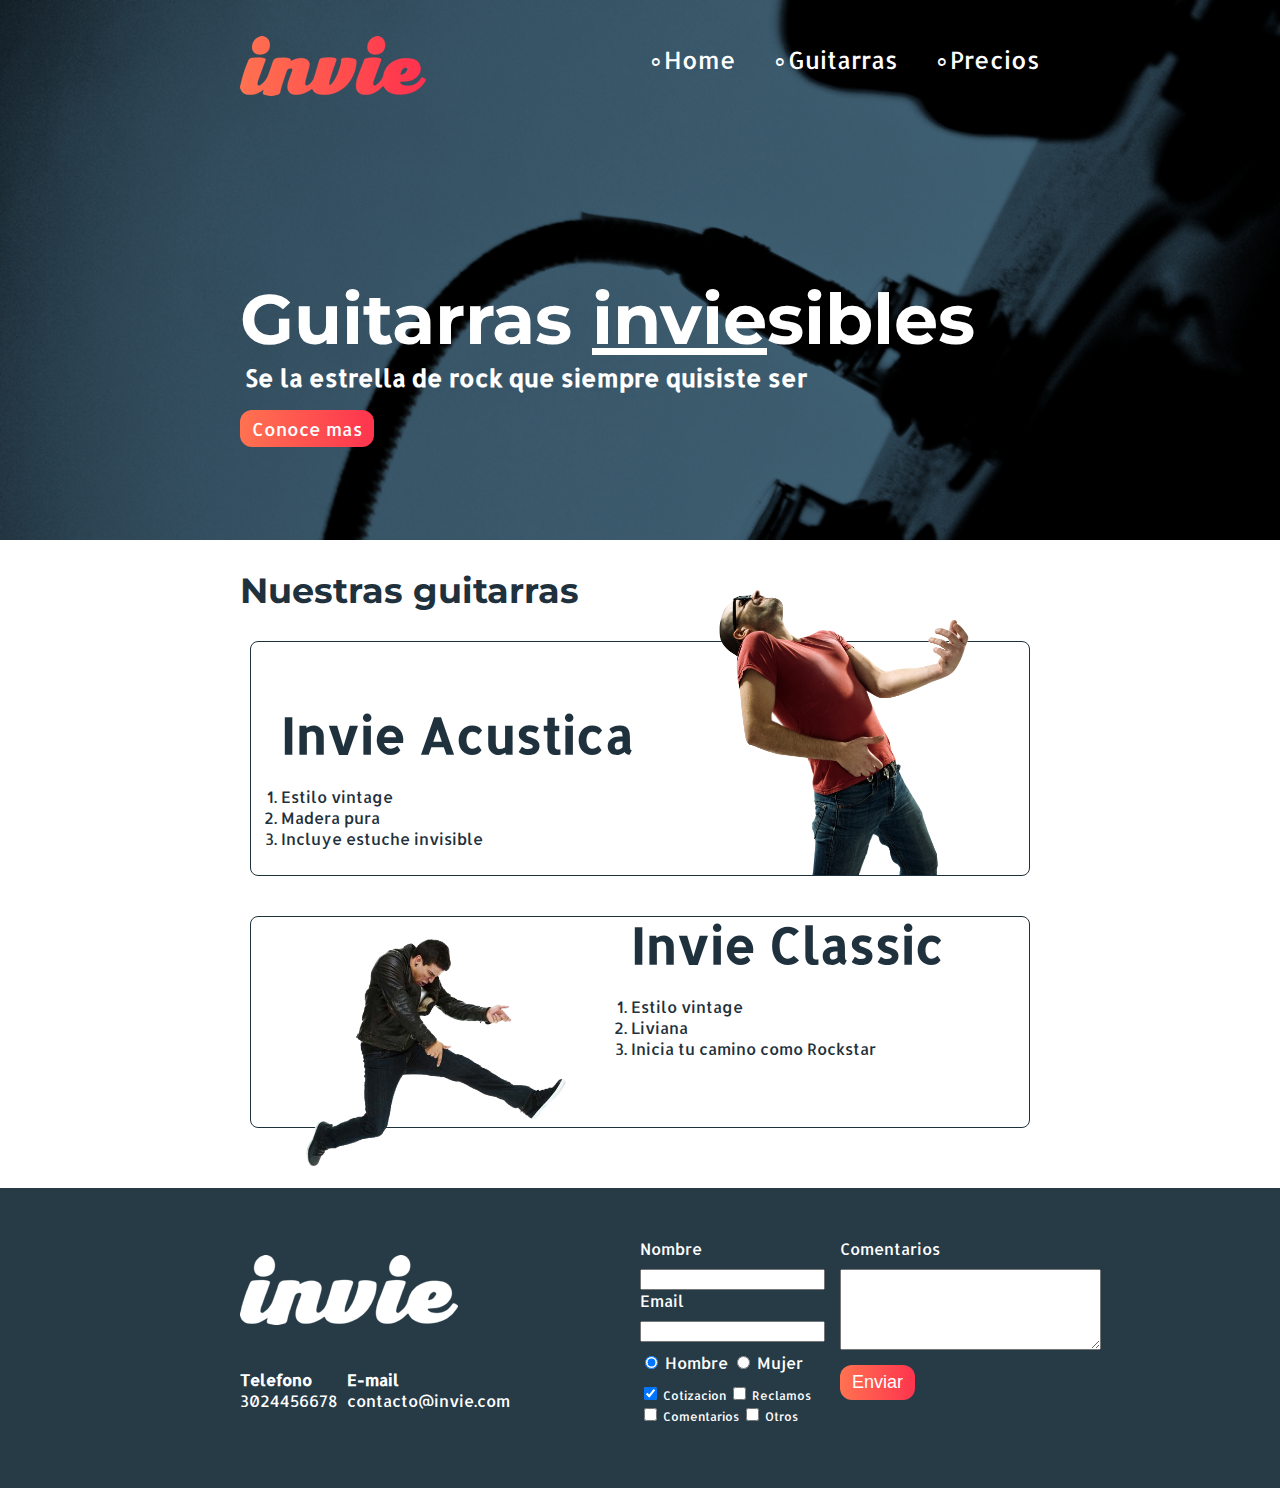
<file: index.html>
<!DOCTYPE html>
<html>
  <head>
    <meta charset="utf-8">
    <link rel="stylesheet" href="css/invie.css">
    <link rel="stylesheet" href="https://fonts.googleapis.com/css?family=Allerta|Montserrat:400,600" >
    <title>Invie - tus mejores guitarras!!</title>
  </head>
  <body>
    <section id="portada" class="portada background"> <!-- portada -->
    <header id="header" class="header contenedor"> <!--header-->
      <figure class="logotipo"> <!--logotipo-->
        <img src="images/invie.png" width="186" height="60" alt="Invie logotipo" />
      </figure>
      <nav class="menu"> <!--menu-->
        <ul>
          <li><a href="index.html">Home</a></li>
          <li><a href="#guitarras">Guitarras</a></li>
          <li><a href="precios.html">Precios</a></li>
        </ul>
      </nav>
    </header>
      <div class="contenedor">
        <h1 class="titulo">Guitarras <span>invie</span>sibles</h1> <!-- titulo -->
        <h3 class="title-a">Se la estrella de rock que siempre quisiste ser</h3> <!-- resumen -->
        <a class="button" href="#guitarras" >Conoce mas</a> <!-- boton -->
      </div>
    </section>
    <section id="guitarras" class="guitarras contenedor"> <!-- guitarras -->
      <h2>Nuestras guitarras</h2> <!-- titulo -->
      <article class="guitarra"> <!-- guitarra 1 -->
        <img class="derecha" src="images/invie-acustica.png" alt="Guitarra Invie Acustica" width="350" />
        <div class="contenedor-guitarra-a">
          <h3 class="title-b">Invie Acustica</h3>
          <ol>
            <li>Estilo vintage</li>
            <li>Madera pura</li>
            <li>Incluye estuche invisible</li>
          </ol>
        </div>
      </article>
      <article class="guitarra b"> <!-- guitarra 2 -->
        <img class="izquierda" src="images/invie-classic.png" alt="Guitarra Invie Classic" width="350" />
        <div class="contenedor-guitarra-b">
          <h3 class="title-b">Invie Classic</h3>
          <ol>
            <li>Estilo vintage</li>
            <li>Liviana</li>
            <li>Inicia tu camino como Rockstar</li>
          </ol>
        </div>
      </article>
    </section>

    <footer class="footer">
      <div class="contenedor">
        <div class="contacto">
          <img src="images/invie-white.png" alt="logotipo blanco" />
          <a href="tel:+56964904571"><strong>Telefono</strong> <span>3024456678</span></a>
          <a href="mailto:contacto@invie.com"><strong>E-mail</strong> <span>contacto@invie.com</span></a>
        </div>
        <form class="formulario">
          <div class="col1">
            <label for="nombre">Nombre</label>
            <input type="text" required id="nombre" name="nombre"/>
            <label for="email">Email</label>
            <input type="email" required id="email" name="email"/>
            <div class="sexo">
              <label for="hombre">
                <input type="radio" checked id="hombre" name="sexo" value="hombre"/> Hombre
              </label>
              <label for="mujer">
                <input type="radio" id="mujer" name="sexo" value="mujer"/> Mujer
              </label>
            </div>
            <div class="intereses">
              <label for="cotizacion">
                <input type="checkbox" checked id="cotizacion" name="intereses" value="cotizacion" /> Cotizacion
              </label>
              <label for="reclamos">
                <input type="checkbox" id="reclamos" name="intereses" value="reclamos" /> Reclamos
              </label>
              <label for="comentarios">
                <input type="checkbox" id="comentarios" name="intereses" value="comentarios" /> Comentarios
              </label>
              <label for="otros">
                <input type="checkbox" id="otros" name="intereses" value="otros" /> Otros
              </label>
            </div>
          </div>
          <div class="col2">
            <label for="comentarios">Comentarios</label>
            <textarea name="comentarios" id="comentarios" rows="5" cols="30"></textarea>
            <input type="submit" value="Enviar" class="button" />
          </div>
        </form>
      </div>
    </footer>
  </body>
</html>
</file>
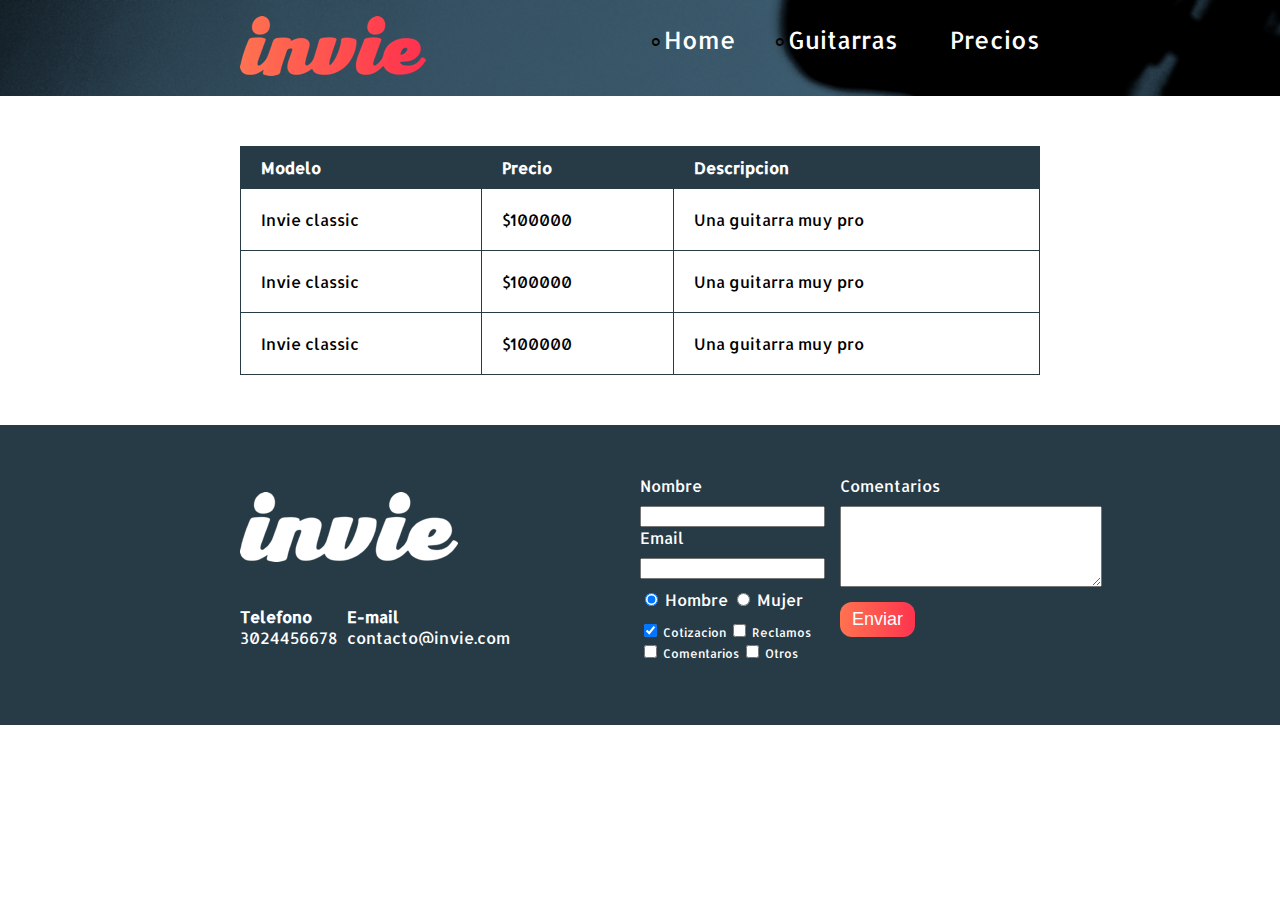
<file: precios.html>
<!DOCTYPE html>
<html>
  <head>
    <meta charset="utf-8">
    <link rel="stylesheet" href="css/invie.css">
    <link rel="stylesheet" href="https://fonts.googleapis.com/css?family=Allerta|Montserrat:400,600" >
    <title>Precios de tus mejores guitarras!!</title>
  </head>
  <body>
    <header id="header" class="header background"> <!--header-->
      <div class="contenedor">
        <figure class="logotipo"> <!--logotipo-->
          <img src="images/invie.png" width="186" height="60" alt="Invie logotipo" />
        </figure>
        <nav class="menu"> <!--menu-->
          <ul>
            <li><a href="index.html">Home</a></li>
            <li><a href="index.html#guitarras">Guitarras</a></li>
            <li><a href="precios.html">Precios</a></li>
          </ul>
        </nav>
      </div>
    </header>
    <section class="tabla">
      <div class="contenedor">
        <table>
          <thead>
            <tr>
              <th>Modelo</th>
              <th>Precio</th>
              <th>Descripcion</th>
            </tr>
          </thead>
          <tbody>
            <tr>
              <td>Invie classic</td>
              <td>$100000</td>
              <td>Una guitarra muy pro</td>
            </tr>
            <tr>
              <td>Invie classic</td>
              <td>$100000</td>
              <td>Una guitarra muy pro</td>
            </tr>
            <tr>
              <td>Invie classic</td>
              <td>$100000</td>
              <td>Una guitarra muy pro</td>
            </tr>
          </tbody>
        </table>
      </div>
    </section>
    <footer class="footer">
      <div class="contenedor">
        <div class="contacto">
          <img src="images/invie-white.png" alt="logotipo blanco" />
          <a href="tel:+56964904571"><strong>Telefono</strong> <span>3024456678</span></a>
          <a href="mailto:contacto@invie.com"><strong>E-mail</strong> <span>contacto@invie.com</span></a>
        </div>
        <form class="formulario">
          <div class="col1">
            <label for="nombre">Nombre</label>
            <input type="text" required id="nombre" name="nombre"/>
            <label for="email">Email</label>
            <input type="email" required id="email" name="email"/>
            <div class="sexo">
              <label for="hombre">
                <input type="radio" checked id="hombre" name="sexo" value="hombre"/> Hombre
              </label>
              <label for="mujer">
                <input type="radio" id="mujer" name="sexo" value="mujer"/> Mujer
              </label>
            </div>
            <div class="intereses">
              <label for="cotizacion">
                <input type="checkbox" checked id="cotizacion" name="intereses" value="cotizacion" /> Cotizacion
              </label>
              <label for="reclamos">
                <input type="checkbox" id="reclamos" name="intereses" value="reclamos" /> Reclamos
              </label>
              <label for="comentarios">
                <input type="checkbox" id="comentarios" name="intereses" value="comentarios" /> Comentarios
              </label>
              <label for="otros">
                <input type="checkbox" id="otros" name="intereses" value="otros" /> Otros
              </label>
            </div>
          </div>
          <div class="col2">
            <label for="comentarios">Comentarios</label>
            <textarea name="comentarios" id="comentarios" rows="5" cols="30"></textarea>
            <input type="submit" value="Enviar" class="button" />
          </div>
        </form>
      </div>
    </footer>
  </body>
</html>
</file>
<file: css/invie.css>
/*font-family: 'Montserrat', sans-serif;*/
/*font-family: 'Montserrat', sans-serif;
font-family: 'Allerta', sans-serif;*/
*{
  /*width:;
  height: ;*/
  /*padding: 10px;
  margin: 10px;
  border: 2px solid red;*/
}


body{
  font-family: 'Allerta', sans-serif;
  margin: 0;
}

th{
  background: #273B47;
  color: white;
  padding: 10px 20px;
  text-align: left;
}

td{
  padding: 20px;
}

table{
  width: 100%;
}
table, td, th{
  border: 1px solid #273B47;
  border-collapse: collapse;
}

input, textarea{
  outline: 0;
}

input:focus, textarea:focus{
  background: lightgray;
}

.header{
  position: relative;
}

.logotipo{
  display: inline-block;
  margin-left: 0;
}

.menu{
  font-size: 24px;
  display: inline-block;
  position: absolute;
  right: 0;
}
.menu a{
  color: white;
  text-decoration: none;
}
.menu li{
  display: inline-block;
  margin-left: 30px;
}
.menu li:before{
  content: '∘';
  font-size: 25px;
  line-height: 20px;
}

.portada{
  color: white;
  padding: 20px;
  height: 500px;

}
.portada button{
  margin-bottom: 70px;
}

.titulo{
  font-family: 'Montserrat', sans-serif;
  font-size: 70px;
  margin-bottom: 0;
  margin-top: 160px;
}
.title-a{
  font-size: 24px;
  margin-top: 0;
  padding-left: 5px;
}
.titulo span{
  text-decoration: underline;
}

.button{
  border-radius: 12px;
  border: none;
  background: #FD324E;
  background: linear-gradient(to left, #FE344E, #FF7250);
  color: white;
  cursor: pointer;
  font-size: 18px;
  padding: 7px 12px;
  text-decoration: none;
  /* Permalink - use to edit and share this gradient: http://colorzilla.com/gradient-editor/#f3c5bd+0,e86c57+50,ea2803+51,ff6600+75,c72200+100;Red+Gloss */
  /*background: #f3c5bd; /* Old browsers */
  /*background: -moz-linear-gradient(top, #f3c5bd 0%, #e86c57 50%, #ea2803 51%, #ff6600 75%, #c72200 100%);
  background: -webkit-linear-gradient(top, #f3c5bd 0%,#e86c57 50%,#ea2803 51%,#ff6600 75%,#c72200 100%);
  background: linear-gradient(to bottom, #f3c5bd 0%,#e86c57 50%,#ea2803 51%,#ff6600 75%,#c72200 100%);
  filter: progid:DXImageTransform.Microsoft.gradient( startColorstr='#f3c5bd', endColorstr='#c72200',GradientType=0 ); */
}

.contenedor{
  width: 800px;
  margin: auto;
  position: relative;
}

.background{
  background-image: url("../images/background.png");
  background-size: cover;
}

.guitarras{
  color:#1F313C;
  margin-bottom: 60px;
}
.guitarras h2{
  font-family: 'Montserrat', sans-serif;
  font-size: 35px;
}

.guitarra{
  margin: 10px 10px 40px 10px;
  padding: 10px;
  border: 1px solid #1F313C;
  border-radius: 8px;
}
.guitarra ol{
  padding: 0;
}
.guitarra.b{
  height: 190px;
}

.title-b{
  font-size: 50px;
  margin-bottom: 20px;
}

.contenedor-guitarra-a{
  padding-left: 20px;
}
.contenedor-guitarra-b{
  margin-left: 370px;
  position: relative;
  bottom: 90px;
}

.derecha{
  float: right;
  position: relative;
  top: -127px;
}

.izquierda{
  float: left;
  position: relative;
}

.footer{
  background:#273B47;
  padding: 50px 10px;
}
.footer .contenedor{
  display: flex;
  justify-content: space-between;
}

.contacto{
  display: flex;
  width: 300px;
  align-items: center;
  flex-wrap: wrap;
  height: 200px;
}
.contacto img{
  display: block;
}
.contacto strong{
  display: block;
}
.contacto a{
  color: white;
  text-decoration: none;
  margin: 10px 10px 10px 0;
}

.formulario{
  display: flex;
  width: 400px;
  color: white;
}
.formulario label, .sexo, .intereses{
  margin-bottom: 10px;
}

.col1, .col2{
  display: flex;
  flex-direction: column;
}

.col1{
  margin-right: 15px;
}

.col2{
  align-items: flex-start;
}
.col2 .button{
  margin-top: 15px;
}

.sexo{
  margin-top: 10px;
}

.intereses label{
  font-size: 12px;
}

.tabla{
  margin: 50px;
}
</file>
